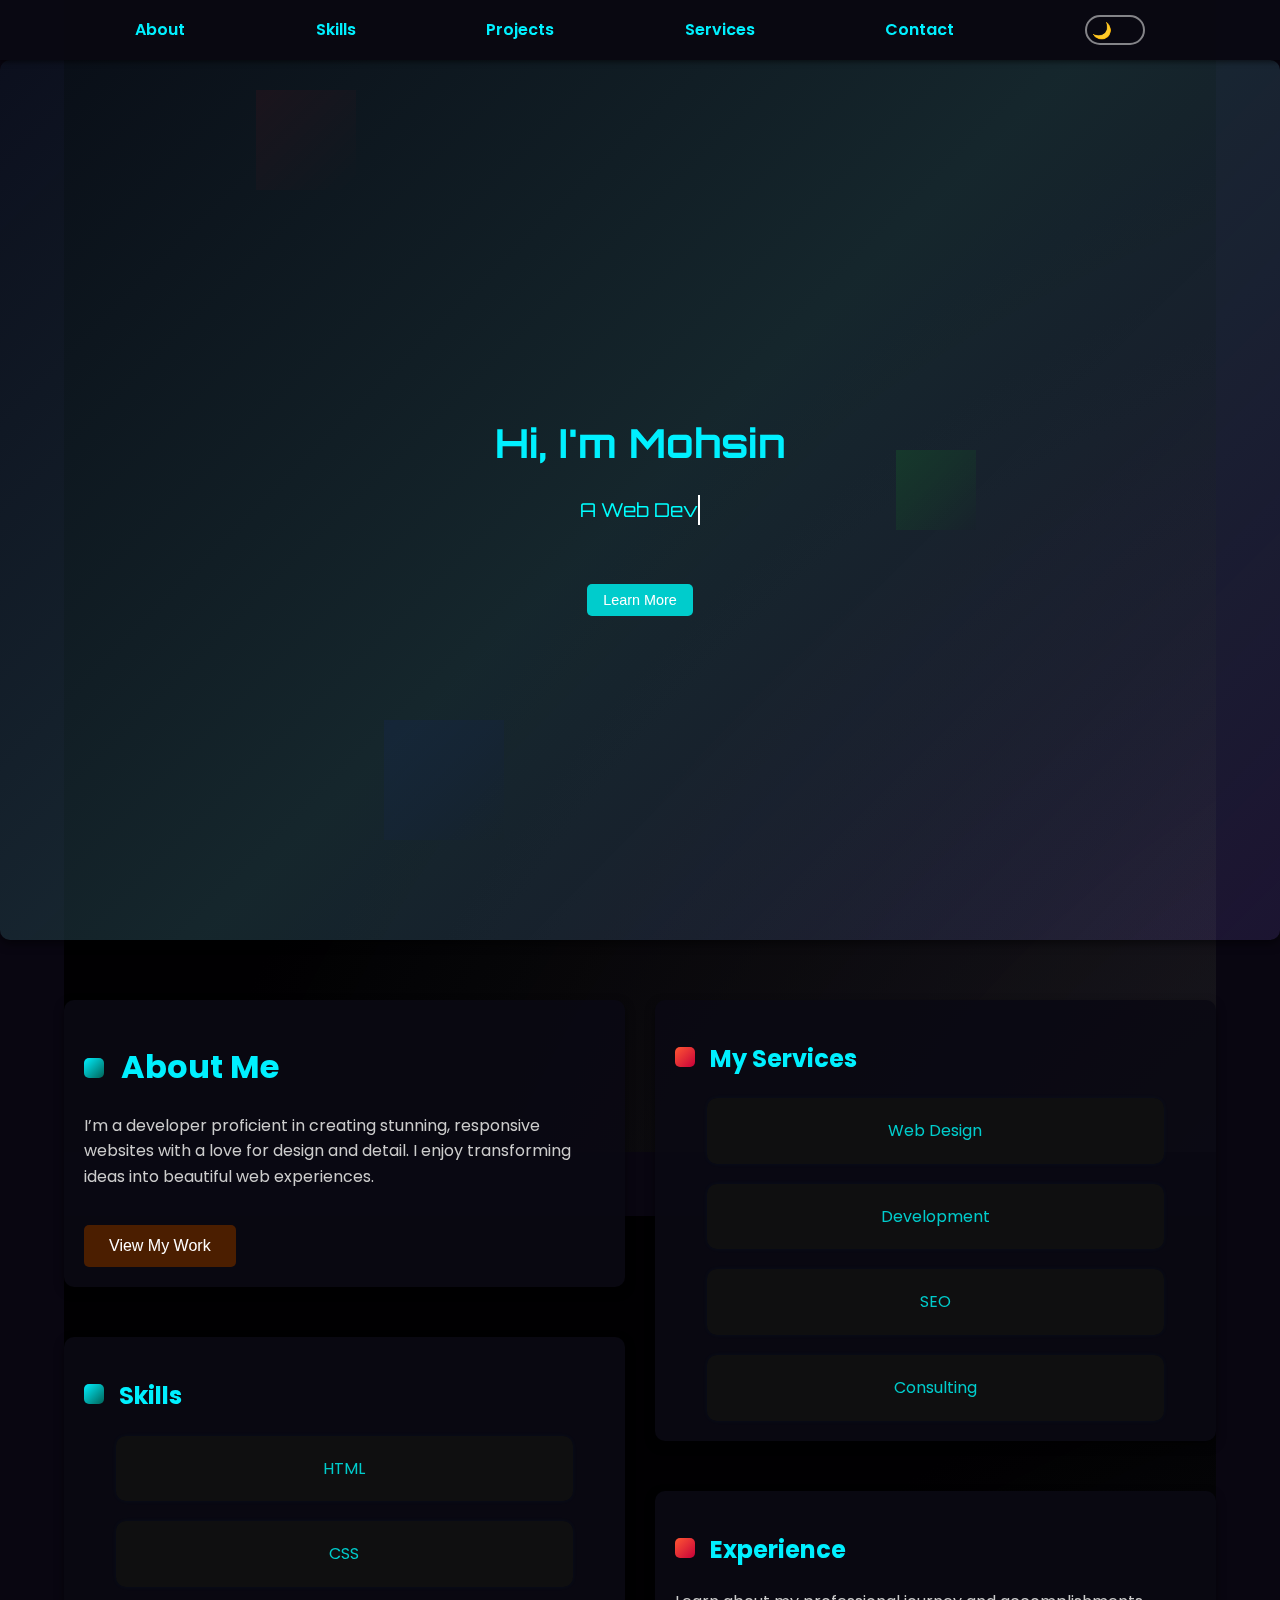
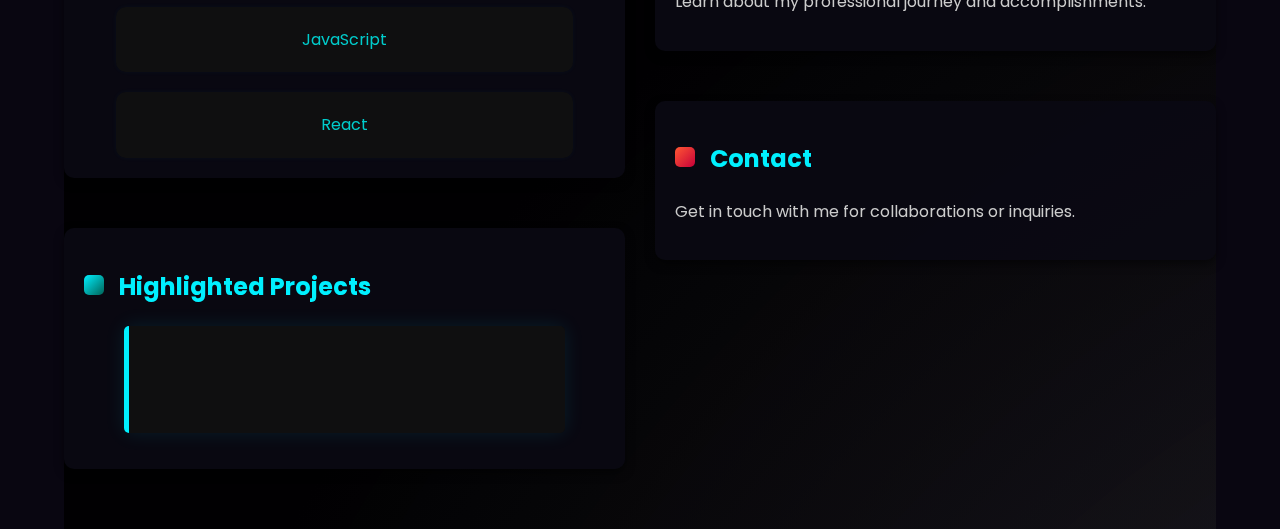
<file: index.html>
<!DOCTYPE html>
<html lang="en">
<head>
  <meta charset="UTF-8" />
  <meta name="viewport" content="width=device-width, initial-scale=1.0"/>
  <title>My Portfolio</title>
  <link rel="stylesheet" href="style.css" />
  <link href="https://fonts.googleapis.com/css2?family=Orbitron&display=swap" rel="stylesheet">
</head>
<body>
  <div class="backBox"></div>
  <div class="backBox1"></div>
  <div class="spinning-background small-1"></div>
  <div class="spinning-background small-2"></div>
  <div class="spinning-background small-3"></div>
  <div class="navbar">
    <ul>
      <li><a href="#about">About</a></li>
      <li><a href="#skills">Skills</a></li>
      <li><a href="#projects">Projects</a></li>
      <li><a href="#services">Services</a></li>
      <li><a href="#contact">Contact</a></li>
      <li>
        <button id="theme-toggle" class="toggle-button">
          <span class="icon">🌙</span>
        </button>
      </li>
    </ul>
    
  </div>

  <section id="hero">
    <div class="hero-content">
      <h1>Hi, I'm Mohsin</h1>
      <p><span id="typewriter"></span></p>
      <button onclick="scrollToSection('#about')">Learn More</button>
    </div>
  </section>

  <div class="container">
    <div class="column left">
      <section id="about">
        <h1>
          <span class="spinning-box"></span>
          About Me
        </h1>
        <p>I’m a developer proficient in creating stunning, responsive websites with a love for design and detail. I enjoy transforming ideas into beautiful web experiences.</p>
        <button>View My Work</button>
      </section>

      <section id="skills">
        <h2>
          <span class="spinning-box"></span>
          Skills
        </h2>
        <div class="skills">
          <div class="skill-card">HTML</div>
          <div class="skill-card">CSS</div>
          <div class="skill-card">JavaScript</div>
          <div class="skill-card">React</div>
        </div>
      </section>

      <section id="projects">
        <h2>
          <span class="spinning-box"></span>
          Highlighted Projects
        </h2>
        <blockquote id="project-quote">
          <p>“Mohsin delivered an outstanding website on time and exceeded expectations.”</p>
          <cite>– John Doe</cite>
        </blockquote>
      </section>
    </div>

    <div class="column right">
      <section id="services">
         
        <h2><span class="jumping-box"></span>
          My Services</h2>
        <div class="my-services">
          <div class="service-card">Web Design</div>
          <div class="service-card">Development</div>
          <div class="service-card">SEO</div>
          <div class="service-card">Consulting</div>
        </div>
      </section>

      <section id="experience">
        <h2>
          <span class="jumping-box"></span>
          Experience
        </h2>
        <p>Learn about my professional journey and accomplishments.</p>
      </section>

      <section id="contact">
        <h2>
          <span class="jumping-box"></span>
          Contact
        </h2>
        <p>Get in touch with me for collaborations or inquiries.</p>
      </section>
    </div>
  </div>
 <script src="script.js"></script>
</body>
</html>
</file>
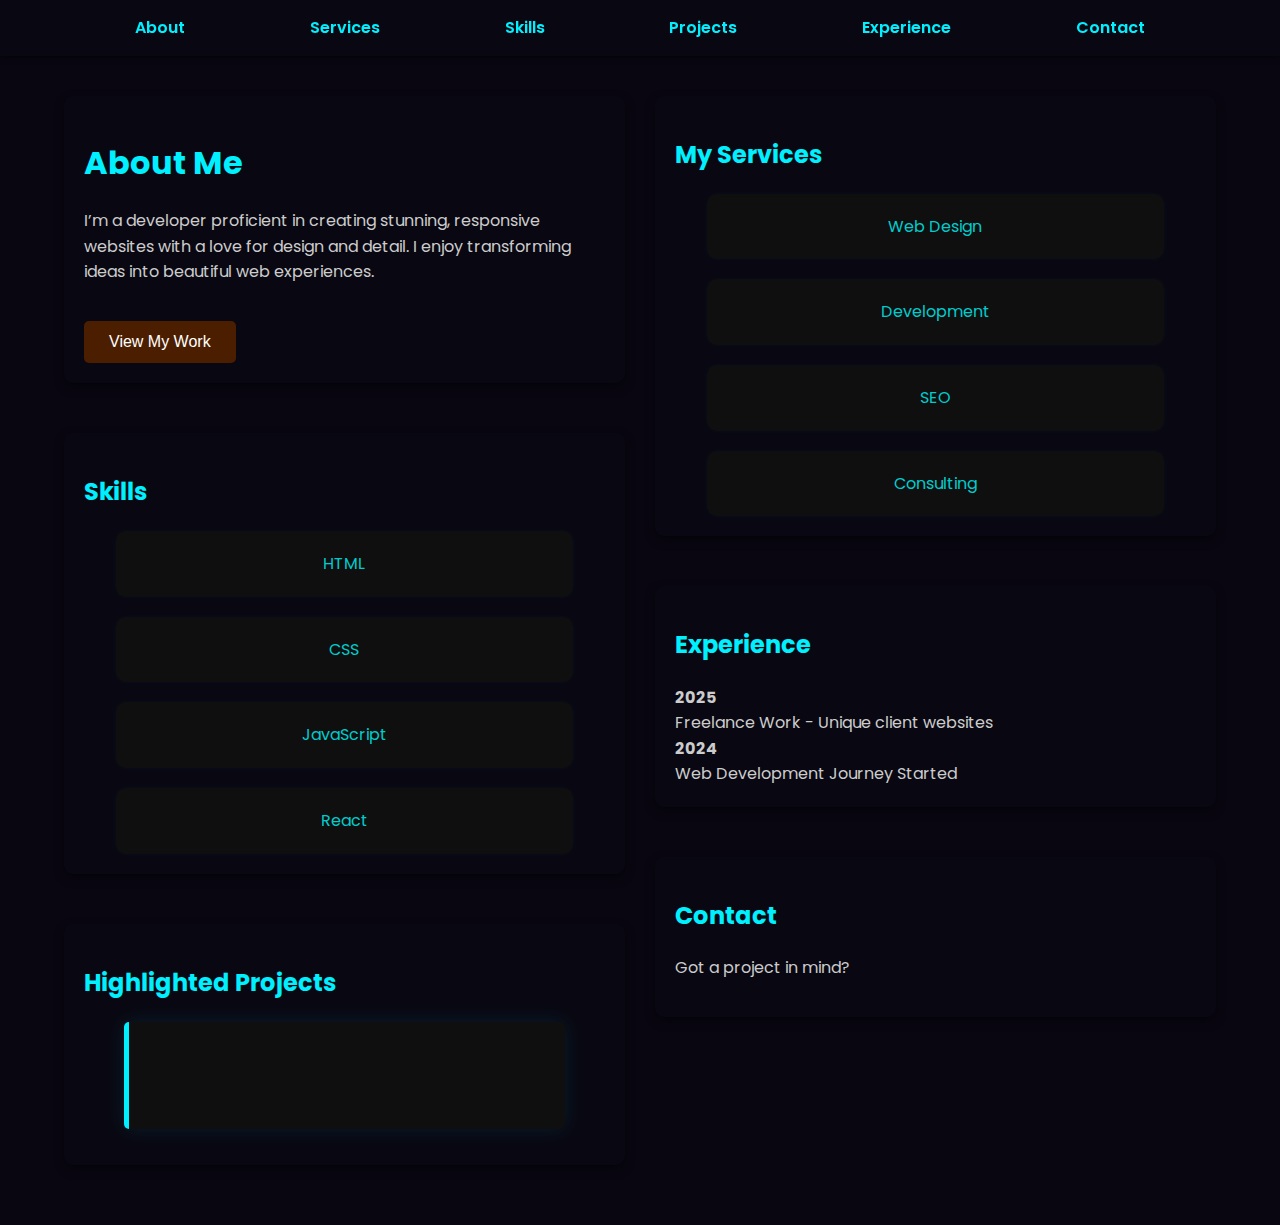
<file: index1.html>
<!DOCTYPE html>
<html lang="en">
<head>
  <meta charset="UTF-8" />
  <meta name="viewport" content="width=device-width, initial-scale=1.0"/>
  <title>My Portfolio</title>
  <link rel="stylesheet" href="style.css" />
  <link href="https://fonts.googleapis.com/css2?family=Orbitron&display=swap" rel="stylesheet">
</head>
<body>

  <nav class="navbar">
    <ul>
      <li><a href="#about">About</a></li>
      <li><a href="#services">Services</a></li>
      <li><a href="#skills">Skills</a></li>
      <li><a href="#projects">Projects</a></li>
      <li><a href="#experience">Experience</a></li>
      <li><a href="#contact">Contact</a></li>
    </ul>
  </nav>

  <div class="container">
    <div class="column left">
      <section id="about">
        <h1>About Me</h1>
        <p>I’m a developer proficient in creating stunning, responsive websites with a love for design and detail. I enjoy transforming ideas into beautiful web experiences.</p>
        <button>View My Work</button>
      </section>

      <section id="skills">
        <h2>Skills</h2>
        <div class="skills">
          <div class="skill-card">HTML</div>
          <div class="skill-card">CSS</div>
          <div class="skill-card">JavaScript</div>
          <div class="skill-card">React</div>
        </div>
      </section>

      <section id="projects">
        <h2>Highlighted Projects</h2>
        <blockquote id="project-quote">
          <p>“Mohsin delivered an outstanding website on time and exceeded expectations.”</p>
          <cite>– John Doe</cite>
        </blockquote>
      </section>
    </div>

    <div class="column right">
      <section id="services">
        <h2>My Services</h2>
        <div class="my-services">
          <div class="service-card">Web Design</div>
          <div class="service-card">Development</div>
          <div class="service-card">SEO</div>
          <div class="service-card">Consulting</div>
        </div>
      </section>

      <section id="experience">
        <h2>Experience</h2>
        <div><strong>2025</strong><br>Freelance Work - Unique client websites</div>
        <div><strong>2024</strong><br>Web Development Journey Started</div>
      </section>

      <section id="contact">
        <h2>Contact</h2>
        <p>Got a project in mind?</p>
      </section>
    </div>
  </div>
 <script src="script.js"></script>
</body>
</html>
</file>
<file: style.css>
/* Base Styles */
@import url('https://fonts.googleapis.com/css2?family=Poppins:wght@300;400;600&display=swap');

body {
  margin: 0;
  padding: 0;
  background-color: rgb(9, 6, 17);
  /* Solid black background */
  color: #cccccc;
  /* Grey as default text color */
  font-family: 'Poppins', sans-serif;
  line-height: 1.6;
  position: relative;
  overflow-x: hidden;
  /* Prevent horizontal scrolling */
  font-size: 16px;
  /* Base font size for scaling */
}

/* Enhanced Light Rays Animation */
.backBox {
  position: fixed;
  top: 0;
  left: 5%;
  width: 90%;
  height: 90vw;
  background: radial-gradient(circle, rgba(255, 255, 255, 0.137) 0%, rgba(0, 0, 0, 0.795) 70%),
    radial-gradient(circle, rgba(150, 112, 255, 0.137) 0%, rgba(0, 0, 0, 0.274) 70%);
  background-size: 300% 300%, 400% 400%;
  animation: lightRays1 10s linear infinite, lightRays2 60s linear infinite;
  /* Slower animations */
  z-index: -1;
  /* Place behind all content */
}
.backBox1 {
  position: fixed;
  top: 95vw;
  left: 5%;
  width: 90%;
  height: 90vw;
  background: radial-gradient(circle, rgba(255, 255, 255, 0.137) 0%, rgba(0, 0, 0, 0.795) 70%),
    radial-gradient(circle, rgba(150, 112, 255, 0.137) 0%, rgba(0, 0, 0, 0.274) 70%);
  background-size: 300% 300%, 400% 400%;
  animation: lightRays1 15s linear infinite, lightRays2 70s linear infinite;
  /* Slower animations */
  z-index: -1;
  /* Place behind all content */
}

@keyframes lightRays1 {
  0% {
    background-position: 0% 0%;
    transform: rotate(0deg);
  }

  25% {
    background-position: 50% 50%;
    transform: rotate(90deg);
  }

  50% {
    background-position: 100% 100%;
    transform: rotate(180deg);
  }

  75% {
    background-position: 50% 50%;
    transform: rotate(270deg);
  }

  100% {
    background-position: 0% 0%;
    transform: rotate(360deg);
  }
}

@keyframes lightRays2 {
  0% {
    background-position: 20% 20%;
    transform: rotate(0deg);
  }

  25% {
    background-position: 70% 70%;
    transform: rotate(90deg);
  }

  50% {
    background-position: 120% 120%;
    transform: rotate(180deg);
  }

  75% {
    background-position: 70% 70%;
    transform: rotate(270deg);
  }

  100% {
    background-position: 20% 20%;
    transform: rotate(360deg);
  }
}

/* Spinning Background Base */
.spinning-background {
  position: fixed;
  background: linear-gradient(135deg, rgba(255, 255, 255, 1), rgba(0, 0, 0, 1)); /* Full opacity */
  animation: spin 10s linear infinite, randomMove 15s ease-in-out infinite;
  z-index: -2; /* Place behind all content */
}

/* Small Spinning Backgrounds as Boxes */
.spinning-background.small-1 {
  width: 100px;
  height: 100px;
  top: 10%;
  left: 20%;
  background: linear-gradient(135deg, rgba(255, 0, 0, 1), rgba(0, 0, 0, 1)); /* Red tint */
   
}

.spinning-background.small-2 {
  width: 80px;
  height: 80px;
  top: 50%;
  left: 70%;
  background: linear-gradient(135deg, rgba(0, 255, 0, 1), rgba(0, 0, 0, 1)); /* Green tint */
  animation-duration: 12s, 7s; /* Slower spin and random movement */
}

.spinning-background.small-3 {
  width: 120px;
  height: 120px;
  top: 80%;
  left: 30%;
  background: linear-gradient(135deg, rgba(0, 0, 255, 1), rgba(0, 0, 0, 1)); /* Blue tint */
  animation-duration: 15s, 8s; /* Slowest spin and random movement */
}

/* Spinning Animation */
@keyframes spin {
  0% {
    transform: rotate(0deg);
  }
  100% {
    transform: rotate(360deg);
  }
}

/* Random Movement Animation */
@keyframes randomMove {
  0% {
    transform: translate(0, 0), rotate(0deg);
  }
  25% {
    transform: translate(10px, -10px);
  }
  50% {
    transform: translate(-15px, 15px);
  }
  75% {
    transform: translate(20px, -20px);
  }
  100% {
    transform: translate(0, 0), rotate(360deg);
  }
}

/* Navigation Bar */
.navbar {
  background-color: rgba(10, 9, 19, 0.9);
  padding: 15px 0;
  text-align: center;
  position: sticky;
  top: 0;
  z-index: 10;
  box-shadow: 0 2px 5px rgba(0, 0, 0, 0.5);
  overflow: hidden;
  /* Prevent overflow issues */
}

.navbar ul {
  display: flex;
  justify-content: space-between;
  /* Center navigation links */
  align-items: center;
  list-style: none;
  margin: 0;
  padding: 0 20vh;
  gap: 20px;
  /* Add spacing between links */
  white-space: nowrap;
  /* Prevent wrapping of navigation links */
}

.navbar a {
  color: #00f0ff;
  /* Cyan */
  text-decoration: none;
  font-weight: 600;
  position: relative;
  /* Required for the ::after pseudo-element */
  transition: color 0.3s ease;
  font-size: 1rem;
  /* Adjust font size for better readability */
}

.navbar a::after {
  content: '';
  position: absolute;
  bottom: -5px;
  /* Position the underline slightly below the text */
  left: 0;
  width: 0;
  height: 2px;
  background-color: #00ffe0;
  /* Lighter cyan for the underline */
  transition: width 0.3s ease;
  /* Smooth transition for the underline */
}

.navbar a:hover {
  color: #00ffe0;
  /* Lighter cyan on hover */
}

.navbar a:hover::after {
  width: 100%;
  /* Expand the underline to full width on hover */
}

/* Section Titles */
section h1,
section h2 {
  color: #00f0ff;
  /* Cyan */
  margin-bottom: 20px;
}

section h1:hover,
section h2:hover {
  color: #00ffe0;
}

/* Paragraphs */
section p {
  color: #cccccc;
  /* Grey for base text */
}

section p:hover {
  color: #00ffe0;
  /* Cyan on hover */
}

/* Layout */
.container {
  display: flex;
  flex-wrap: wrap;
  padding: 40px 5%;
  /* Adjust padding for smaller screens */
  gap: 30px;
  /* Reduce gap for smaller screens */
}

.column {
  flex: 1;
  min-width: 300px;
  display: flex;
  flex-direction: column;
  gap: 30px;
}

section {
  background-color: rgba(10, 9, 19, 0.9);
  padding: 20px;
  /* Reduce padding for smaller screens */
  border-radius: 10px;
  animation: fadeIn 1s ease-in-out;
  box-shadow: 0 4px 10px rgba(0, 0, 0, 0.5);
  margin-bottom: 20px;
}

/* Buttons */
button {
  background-color: #4b1e00;
  /* Dirt brown */
  color: #ffffff;
  padding: 12px 25px;
  border: none;
  margin-top: 20px;
  cursor: pointer;
  border-radius: 5px;
  transition: background-color 0.3s ease, transform 0.2s ease, color 0.3s ease;
  font-size: 1rem;
}

button:hover {
  background-color: #803300;
  /* Darker dirt */
  color: #00ffe0;
  /* Cyan hover text */
  transform: scale(1.05);
}

/* Cards */
.card {
  background: rgba(17, 17, 17, 0.9);
  padding: 20px;
  border-radius: 10px;
  margin: 10px 0;
  box-shadow: 0 0 15px rgba(0, 240, 255, 0.15);
  animation: float 3s ease-in-out infinite;
  transition: transform 0.3s, background-color 0.3s, color 0.3s ease;
  color: #00ffe0;
  /* Cyan */
}

.card:hover {
  transform: translateY(-5px);
  background-color: #1a1a1a;
  color: #00ffe0;
}

/* Blockquote */
blockquote {
  background: rgba(17, 17, 17, 0.9);
  padding: 25px;
  border-left: 5px solid #00f0ff;
  font-style: italic;
  border-radius: 5px;
  box-shadow: 0 0 20px rgba(0, 240, 255, 0.1);
  transition: transform 0.3s ease, color 0.3s ease;
  color: #00f0ff;
}

blockquote:hover {
  transform: scale(1.02);
  color: #00ffe0;
}

/* Skills and My Services Section */
.skills,
.my-services {
  display: flex;
  flex-direction: row;
  /* Arrange items in a row for larger screens */
  flex-wrap: wrap;
  /* Wrap items for smaller screens */
  justify-content: center;
  /* Center align the items */
  gap: 20px;
  /* Adjust spacing */
  align-items: center;
}

.skill-card,
.service-card {
  background: rgba(17, 17, 17, 0.9);
  padding: 20px;
  border-radius: 10px;
  box-shadow: 0 0 5px rgba(0, 170, 255, 0.05);
  /* Further reduced intensity and opacity */
  animation: spinningShadow 6s infinite linear;
  /* Slower spinning shadow animation */
  transition: transform 0.3s ease, background-color 0.3s ease, color 0.3s ease;
  /* Smooth hover effect */
  color: #00cccc;
  /* Updated to darker cyan for text */
  width: 80%;
  /* Adjust width for smaller screens */
  text-align: center;
}

/* Add increased delays for each box */
.skill-card:nth-child(1),
.service-card:nth-child(1) {
  animation-delay: 0s;
}

.skill-card:nth-child(2),
.service-card:nth-child(2) {
  animation-delay: 1s;
}

.skill-card:nth-child(3),
.service-card:nth-child(3) {
  animation-delay: 2s;
}

.skill-card:nth-child(4),
.service-card:nth-child(4) {
  animation-delay: 3s;
}

.skill-card:hover,
.service-card:hover {
  transform: scale(1.05);
  /* Slightly enlarge on hover */
  background-color: #0f1a1a;
  /* Darker background on hover */
  color: #00ffff;
  /* Updated to lighter cyan for text on hover */
}

/* Spinning Shadow Animation */
@keyframes spinningShadow {
  0% {
    box-shadow: 5px 0 10px rgba(0, 170, 255, 0.1),
      /* Lower opacity */
      -5px 0 10px rgba(0, 170, 255, 0.1),
      0 5px 10px rgba(0, 170, 255, 0.1),
      0 -5px 10px rgba(0, 170, 255, 0.1);
  }

  25% {
    box-shadow: 0 5px 10px rgba(0, 170, 255, 0.15),
      /* Slightly lighter opacity */
      0 -5px 10px rgba(0, 170, 255, 0.15),
      5px 0 10px rgba(0, 170, 255, 0.15),
      -5px 0 10px rgba(0, 170, 255, 0.15);
  }

  50% {
    box-shadow: -5px 0 10px rgba(0, 170, 255, 0.2),
      /* Slightly higher opacity */
      5px 0 10px rgba(0, 170, 255, 0.2),
      0 -5px 10px rgba(0, 170, 255, 0.2),
      0 5px 10px rgba(0, 170, 255, 0.2);
  }

  75% {
    box-shadow: 0 -5px 10px rgba(0, 170, 255, 0.15),
      /* Slightly lighter opacity */
      0 5px 10px rgba(0, 170, 255, 0.15),
      -5px 0 10px rgba(0, 170, 255, 0.15),
      5px 0 10px rgba(0, 170, 255, 0.15);
  }

  100% {
    box-shadow: 5px 0 10px rgba(0, 170, 255, 0.1),
      /* Lower opacity */
      -5px 0 10px rgba(0, 170, 255, 0.1),
      0 5px 10px rgba(0, 170, 255, 0.1),
      0 -5px 10px rgba(0, 170, 255, 0.1);
  }
}

/* Random Movement Animation */
@keyframes randomMove {
  0% {
    transform: translate(0, 0);
  }

  25% {
    transform: translate(10px, -10px);
  }

  50% {
    transform: translate(-10px, 10px);
  }

  75% {
    transform: translate(15px, -15px);
  }

  100% {
    transform: translate(0, 0);
  }
}

/* Animations */
@keyframes float {

  0%,
  100% {
    transform: translateY(0);
  }

  50% {
    transform: translateY(-5px);
  }
}

@keyframes fadeIn {
  from {
    opacity: 0;
    transform: translateY(20px);
  }

  to {
    opacity: 1;
    transform: translateY(0);
  }
}

/* Custom Scrollbar */
::-webkit-scrollbar {
  width: 5px; /* Width of the scrollbar */
  position: absolute; /* Remove it from the flow */
  z-index: -9999; 
}

::-webkit-scrollbar-track {
  background: rgba(10, 9, 19, 0.9); /* Dark background for the track */
  border-radius: 5px; /* Rounded corners */
  
}

::-webkit-scrollbar-thumb {
  background: linear-gradient(45deg, #00eeff11, #006357c4); /* Cyan gradient for the thumb */
  border-radius: 5px; /* Rounded corners */
 
}

::-webkit-scrollbar-thumb:hover {
  background: linear-gradient(45deg, #00eeff31, #006357); /* Reverse gradient on hover */
}



/* Responsive Design */

@media (max-width: 1650px) {
  .navbar ul {
    padding: 0vw 15vh;
  }
}

@media (max-width: 1250px) {
  .navbar ul {
    padding: 0vw 10vh;
  }
}

@media (max-width: 768px) {
  .container {
    /* flex-direction:column; Stack columns vertically */
    padding: 10px;
  }

  .navbar ul {
    display: flex;
    gap: 50px;
    justify-content: center;
    flex-wrap: nowrap;
    /* Prevent wrapping of navigation links */
    overflow-x: auto;
    /* Allow horizontal scrolling for navigation links if needed */
    -webkit-overflow-scrolling: touch;
    /* Smooth scrolling on mobile devices */
  }

  .navbar ul::-webkit-scrollbar {
    display: none;
    /* Hide scrollbar for navigation on mobile */
  }

  .navbar a {
    font-size: 0.9rem;
    /* Adjust font size for smaller screens */
  }

  .card {
    font-size: 0.95em;
  }

  h1,
  h2 {
    font-size: 1.8rem;
    /* Adjust heading sizes for smaller screens */
  }

  p {
    font-size: 1rem;
    /* Adjust paragraph font size */
  }

  .column {
    gap: 20px;
    /* Reduce gap between sections */
  }

  section {
    padding: 15px;
    /* Reduce padding for smaller screens */
  }

  #hero h1 {
    font-size: 2rem;
    /* Smaller font size for hero heading */
  }

  #hero p {
    font-size: 1rem;
    /* Smaller font size for hero text */
  }

  #hero button {
    font-size: 0.8rem;
    /* Smaller button size */
    padding: 6px 12px;
  }

  .skill-card,
  .service-card {
    width: 100%;
    /* Full width for smaller screens */
  }
}

@media (max-width: 630px) {
  .navbar ul {
    gap: 30px;
  }
}

/* Responsive Layout for Extra Small Screens */
@media (max-width: 490px) {

  h1,
  h2 {
    font-size: 0.75rem;
    /* Further reduce heading sizes */
  }

  p {
    font-size: 0.45rem;
    /* Further reduce paragraph font size */
  }

  #hero h1 {
    font-size: 0.9rem;
    /* Smaller font size for hero heading */
  }

  #hero p {
    font-size: 0.45rem;
    /* Smaller font size for hero text */
  }

  #hero button {
    font-size: 0.35rem;
    /* Smaller button size */
    padding: 5px 10px;
  }

  .navbar ul li a {

    font-size: 0.83rem;
  }

  .skill-card,
  .service-card {
    width: 100%;
    /* Full width for very small screens */
  }
}

@media (max-width: 465px) {
  .navbar ul li a {

    font-size: 0.82rem;
  }

  .navbar ul {
    gap: 17px;
  }
}


@media (max-width: 375px) {
  .navbar ul li a {

    font-size: 0.7rem;
  }

  .navbar ul {
    gap: 7px;
  }
}

.navbar {
  width: 100vw;
}


/* Project Quote Section */
#project-quote {
  position: relative;
  overflow: hidden;
  /* Hide content outside the container */
  height: auto;
  /* Allow the container to adjust to content height */
  display: flex;
  flex-direction: column;
  /* Stack quote and citation vertically */
  justify-content: center;
  /* Center content vertically */
  align-items: center;
  /* Center content horizontally */
  text-align: center;
  /* Ensure text is centered */
  padding: 10px;
  font-size: 1rem;
  /* Adjust font size for smaller screens */
}

#project-quote p {
  opacity: 0;
  transform: translateY(20px);
  /* Start slightly below */
  transition: opacity 1.5s ease, transform 1.5s ease;
  /* Smooth fade and slide effect */
  margin: 0;
  /* Remove default margin */
}

#project-quote cite {
  opacity: 0;
  transform: translateY(20px);
  /* Start slightly below */
  transition: opacity 1.5s ease, transform 1.5s ease;
  /* Smooth fade and slide effect */
  margin-top: 10px;
  /* Add spacing between quote and citation */
  font-style: normal;
  /* Optional: Make citation text normal if italic is not desired */
  color: #00cccc;
  /* Cyan color for the citation */
}

#project-quote p.active,
#project-quote cite.active {
  opacity: 1;
  transform: translateY(0);
  /* Move into view */
}

#project-quote p.exiting,
#project-quote cite.exiting {
  opacity: 0;
  transform: translateY(-20px);
  /* Move out of view above */
}

/* Hero Section */
#hero {
  height: calc(100vh - 60px);
  /* Ensure full height on all devices */
  background: linear-gradient(135deg, #0f172793, #203a43a9, rgba(150, 112, 255, 0.137));
  /* Gradient background */
  color: #ffffff;
  display: flex;
  flex-direction: column;
  justify-content: center;
  align-items: center;
  text-align: center;
  font-family: 'Orbitron', sans-serif;
  padding: 20px;
}

#hero h1 {
  font-size: 2.5rem;
  /* Adjust font size for smaller screens */
  margin-bottom: 20px;
  animation: fadeIn 2s ease-in-out;
}

#hero p {
  font-size: 1.2rem;
  /* Adjust font size for smaller screens */
  margin-bottom: 30px;
  color: #00ffff;
}

#hero button {
  padding: 8px 16px;
  font-size: 0.9rem;
  /* Adjust button size */
  color: #ffffff;
  background-color: #00cccc;
  border: none;
  border-radius: 5px;
  cursor: pointer;
  transition: background-color 0.3s ease;
}

#hero button:hover {
  background-color: #008b8b;
}

/* Typewriter Effect */
#typewriter {
  border-right: 2px solid #ffffff;
  white-space: nowrap;
  overflow: hidden;
  display: inline-block;
  animation: typing 4s steps(30, end), blink 0.5s step-end infinite alternate;
}

/* Animations */
@keyframes typing {
  from {
    width: 0;
  }

  to {
    width: 100%;
  }
}

@keyframes blink {
  from {
    border-color: transparent;
  }

  to {
    border-color: #ffffff;
  }
}

@keyframes fadeIn {
  from {
    opacity: 0;
    transform: translateY(-20px);
  }

  to {
    opacity: 1;
    transform: translateY(0);
  }
}

/* Light Theme */
body.light-mode {
  background-color: #ffffff;
  /* Opposite of dark background */
  color: #000000;
  /* Opposite of light text */
}

body.light-mode .navbar {
  background-color: rgba(255, 255, 255, 0.9);
  /* Light background for navbar */
  box-shadow: 0 2px 5px rgba(0, 0, 0, 0.1);
  /* Subtle shadow */
}

body.light-mode .navbar a {
  color: #000000;
  /* Opposite of cyan links */
}

body.light-mode section {
  background-color: #f9f9f9;
  /* Light section background */
  color: #000000;
  /* Opposite of light text */
  box-shadow: 0 4px 10px rgba(0, 0, 0, 0.1);
  /* Subtle shadow */
}

body.light-mode blockquote {
  background: #f0f0f0;
  /* Light background for blockquote */
  color: #000000;
  /* Darker text for contrast */
  border-left: 5px solid #00cccc;
  /* Keep the cyan border */
}

body.light-mode button {
  background-color: #00cccc;
  /* Cyan button background */
  color: #ffffff;
  /* White text for contrast */
}

body.light-mode button:hover {
  background-color: #008b8b;
  /* Darker cyan on hover */
}

body.light-mode .card {
  background: rgba(255, 255, 255, 0.9);
  /* Light card background */
  color: #000000;
  /* Opposite of cyan text */
  box-shadow: 0 0 15px rgba(0, 0, 0, 0.1);
  /* Subtle shadow */
}

body.light-mode .card:hover {
  background-color: #f0f0f081;
  /* Slightly darker light background */
  color: #000000;
  /* Opposite of cyan text */
}

body.light-mode .skill-card,
body.light-mode .service-card {
  background: rgb(240, 240, 240);
  /* Light background */
  color: #000000;
  /* Opposite of cyan text */
  box-shadow: 0 0 5px rgba(0, 0, 0, 0.1);
  /* Subtle shadow */
}

body.light-mode .skill-card:hover,
body.light-mode .service-card:hover {
  background-color: #f0f0f0;
  /* Slightly darker light background */
  color: #000000;
  /* Opposite of cyan text */
}

body.light-mode #project-quote {
  background-color: #ffffff;
  /* Light background */
  color: #000000;
  /* Opposite of cyan text */
}

body.light-mode #hero {
  background: linear-gradient(135deg, #797979af, #ffffffe0, #3f3c3c98);
  /* Light gradient background */
  color: #000000;
  /* Opposite of light text */
}

body.light-mode #hero p {
  color: #000000;
  /* Opposite of cyan text */
}

body.light-mode #hero button {
  background-color: #00cccc;
  /* Cyan button background */
  color: #ffffff;
  /* White text for contrast */
}

body.light-mode #hero button:hover {
  background-color: #008b8b;
  /* Darker cyan on hover */
}

body.light-mode #theme-toggle {
  border-color: rgba(0, 0, 0, 0.5);
  /* Dark border for contrast */
}

body.light-mode #theme-toggle .icon {
  color: #ffcc00;
  /* Yellow for the sun icon */
}

/* Light Mode - Contact and Project Sections */
body.light-mode #contact,
body.light-mode #projects {
  color: #000000;
  /* Black text color */
}

body.light-mode #contact p,
body.light-mode #projects p {
  color: #000000;
  /* Black text for paragraphs */
}

body.light-mode #contact h2,
body.light-mode #projects h2 {
  color: #000000;
  /* Black text for headings */
}

body.light-mode #project-quote {
  background-color: #f9f9f9;
  /* Light background */
  color: #000000;
  /* Black text for quotes */
}

/* Light Mode - About Me Section */
body.light-mode #about {
  color: #000000;
  /* Black text color */
}

body.light-mode #about p {
  color: #000000;
  /* Black text for paragraphs */
}

body.light-mode #about h1,
body.light-mode #about h2 {
  color: #000000;
  /* Black text for headings */
}

/* Toggle Button */
#theme-toggle {
  margin: 0;
  /* Remove any default margin */
  display: flex;
  align-items: center;
  justify-content: flex-start;
  /* Start with the icon on the left */
  position: relative;
  left: 50%;
  transform: translateX(-50%);
  /* Center the button horizontally */
  width: 60px;
  height: 30px;
  background-color: transparent;
  /* Make the button background transparent */
  border: 2px solid rgba(255, 255, 255, 0.5);
  /* Add a semi-transparent border */
  border-radius: 15px;
  cursor: pointer;
  padding: 0 5px;
  transition: background-color 0.5s ease, border-color 0.5s ease, justify-content 0.5s ease;
  /* Smooth transitions */
}

#theme-toggle .icon {
  width: 20px;
  height: 20px;
  display: flex;
  align-items: center;
  justify-content: center;
  font-size: 1rem;
  color: #ffffff;
  /* Default icon color */
  transition: transform 0.5s ease, color 0.5s ease;
  /* Smooth transitions for rotation and color */
}

#theme-toggle.light-mode {
  border-color: rgba(0, 0, 0, 0.5);
  /* Change border color for light mode */
  justify-content: flex-end;
  /* Move the icon to the right */
  transition: background-color 0.5s ease, border-color 0.5s ease, justify-content 0.5s ease;
  /* Smooth transitions */
}

#theme-toggle.light-mode .icon {
  color: #ffcc00;
  /* Change to yellow for the sun */
  transform: rotate(180deg);
  /* Rotate the icon */
  transition: transform 0.5s ease, color 0.5s ease;
  /* Smooth transitions for rotation and color */
}

/* Spinning Box beside Section Headers */
.spinning-box {
  display: inline-block;
  width: 20px;
  height: 20px;
  margin-right: 10px; /* Space between the box and the header text */
  background: linear-gradient(135deg, #00f0ff, #006357); /* Cyan gradient */
  border-radius: 5px; /* Slightly rounded corners */
  animation: spin 10s linear infinite; /* Spinning animation */
}

/* Jumping Box beside Section Headers */
.jumping-box {
  display: inline-block;
  width: 20px;
  height: 20px;
  margin-right: 10px; /* Space between the box and the header text */
  background: linear-gradient(135deg, #ff5733, #c70039); /* Gradient for jumping box */
  border-radius: 5px; /* Slightly rounded corners */
  animation: jump 1.5s ease-in-out infinite; /* Jumping animation */
}

/* Jumping Animation */
@keyframes jump {
  0%, 100% {
    transform: translateY(0); /* Start and end at the same position */
  }
  50% {
    transform: translateY(-15px); /* Move up */
  }
}

/* Spinning Animation */
@keyframes spin {
  0% {
    transform: rotate(0deg);
  }
  100% {
    transform: rotate(360deg);
  }
}

/*comming soon
</file>
